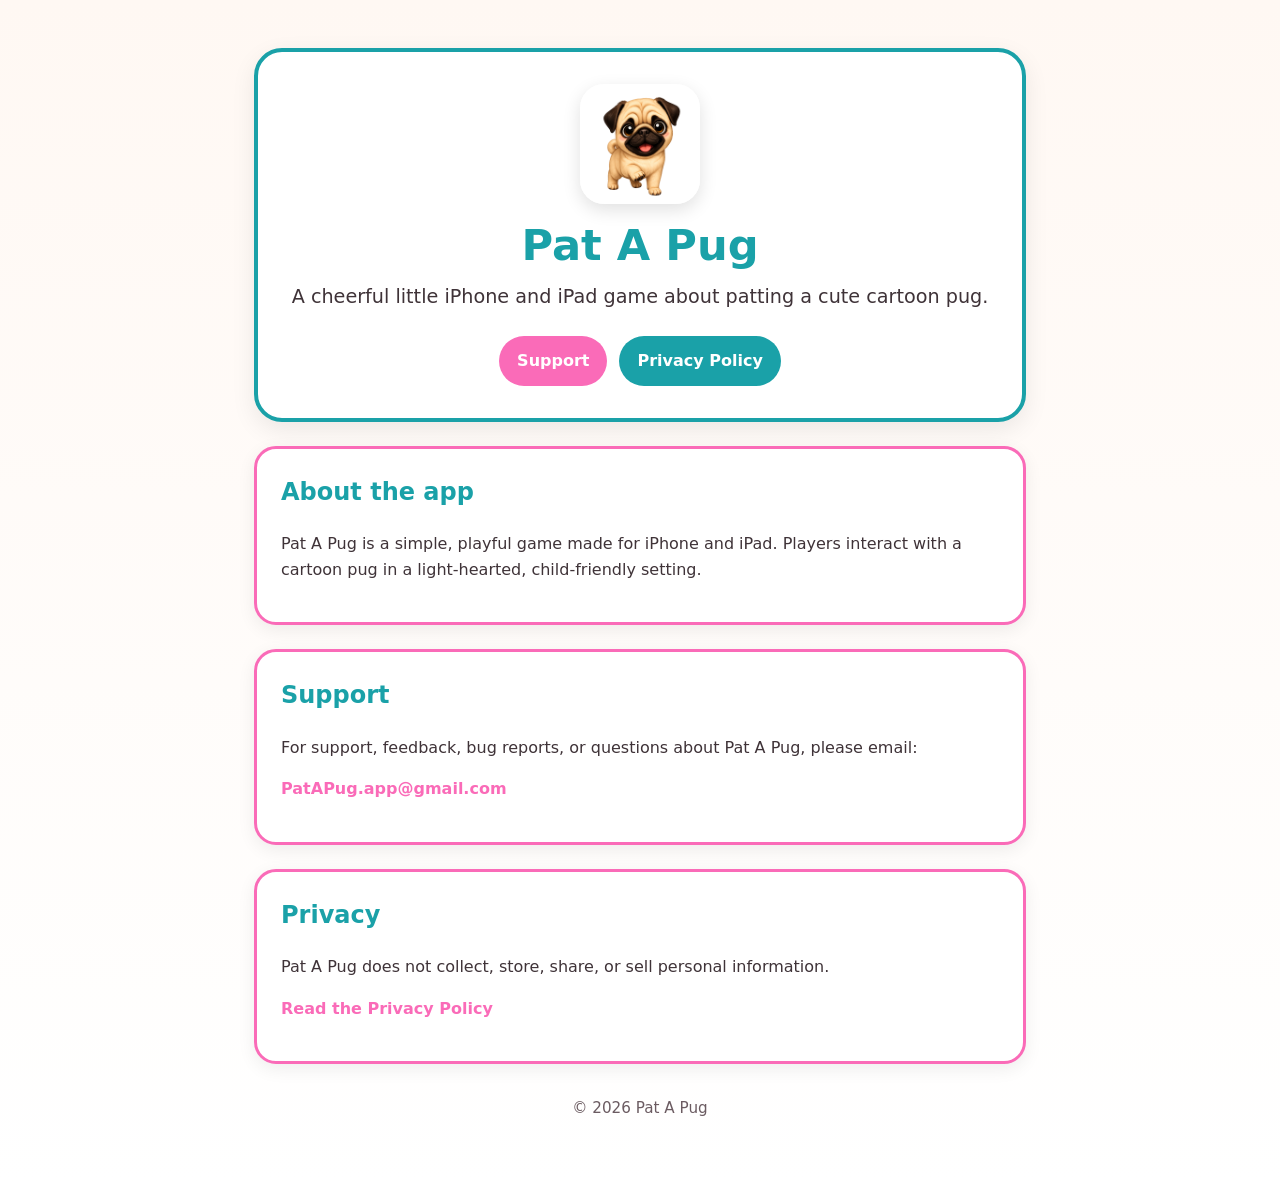
<file: index.html>
<!doctype html>
<html lang="en">
<head>
  <meta charset="utf-8">
  <meta name="viewport" content="width=device-width, initial-scale=1">
  <title>Pat A Pug</title>
  <link rel="stylesheet" href="style.css">
</head>

<body>
  <main class="page">
    <section class="hero">
      <img src="app_icon.png" alt="Pat A Pug app icon" class="app-icon">

      <h1>Pat A Pug</h1>
      <p class="tagline">A cheerful little iPhone and iPad game about patting a cute cartoon pug.</p>

      <div class="button-row">
        <a class="button" href="support.html">Support</a>
        <a class="button secondary" href="privacy.html">Privacy Policy</a>
      </div>
    </section>

    <section class="card">
      <h2>About the app</h2>
      <p>
        Pat A Pug is a simple, playful game made for iPhone and iPad.
        Players interact with a cartoon pug in a light-hearted, child-friendly setting.
      </p>
    </section>

    <section class="card">
      <h2>Support</h2>
      <p>
        For support, feedback, bug reports, or questions about Pat A Pug, please email:
      </p>
      <p>
        <a href="mailto:PatAPug.app@gmail.com">PatAPug.app@gmail.com</a>
      </p>
    </section>

    <section class="card">
      <h2>Privacy</h2>
      <p>
        Pat A Pug does not collect, store, share, or sell personal information.
      </p>
      <p>
        <a href="privacy.html">Read the Privacy Policy</a>
      </p>
    </section>

    <footer class="footer">
      <p>© 2026 Pat A Pug</p>
    </footer>
  </main>
</body>
</html>
</file>
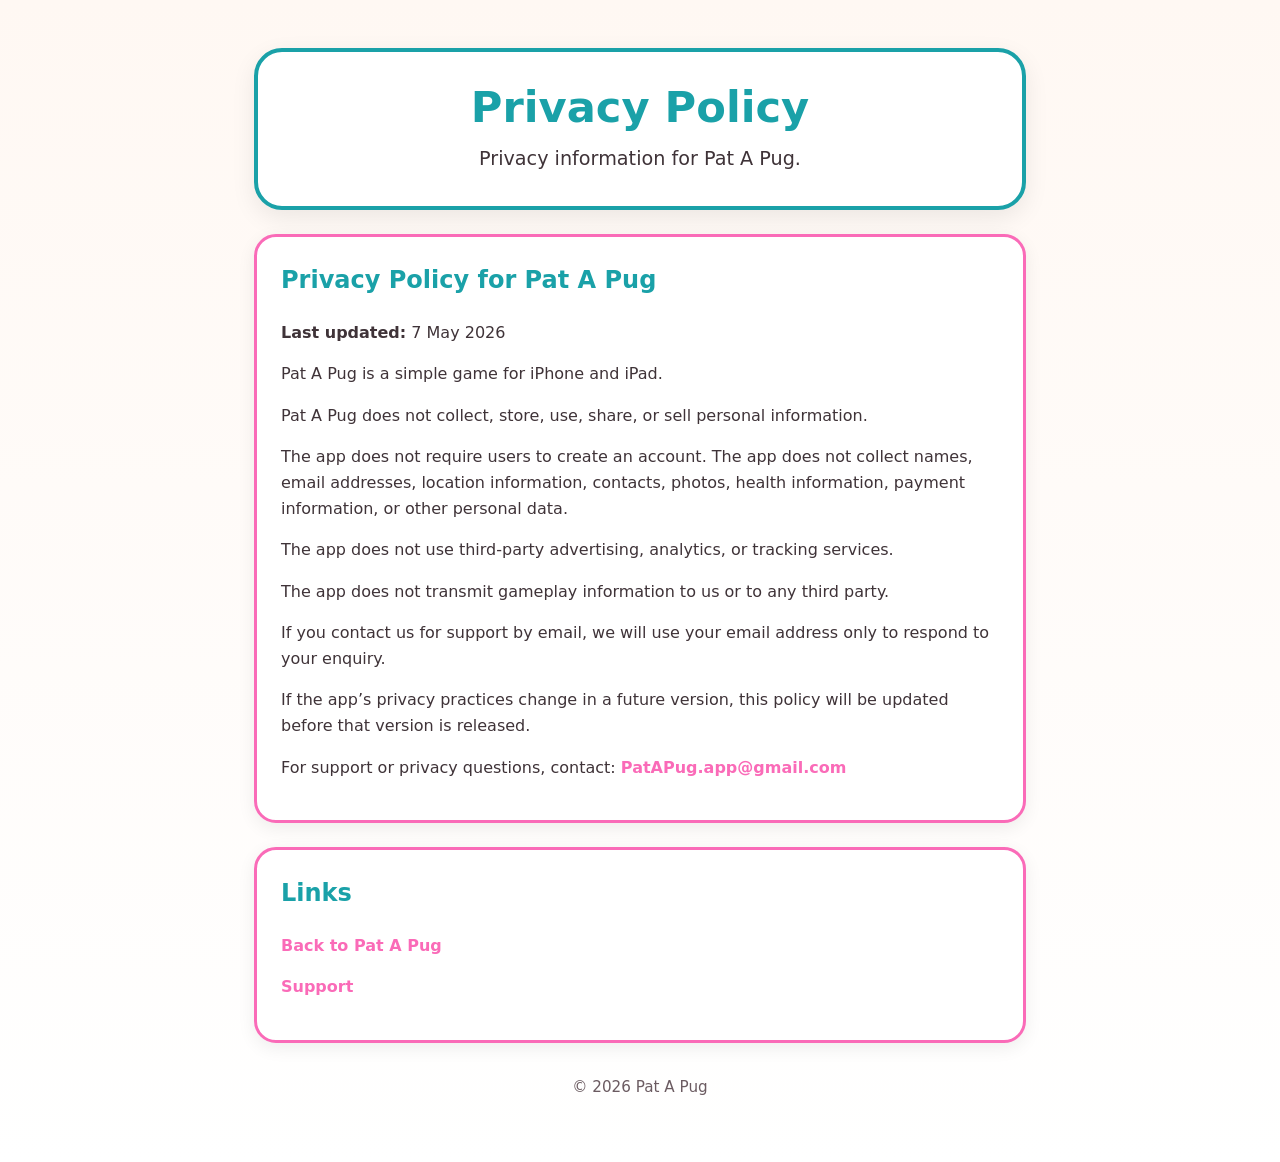
<file: privacy.html>
<!doctype html>
<html lang="en">
<head>
  <meta charset="utf-8">
  <meta name="viewport" content="width=device-width, initial-scale=1">
  <title>Pat A Pug Privacy Policy</title>
  <link rel="stylesheet" href="style.css">
</head>

<body>
  <main class="page">
    <section class="hero">
      <h1>Privacy Policy</h1>
      <p class="tagline">Privacy information for Pat A Pug.</p>
    </section>

    <section class="card">
      <h2>Privacy Policy for Pat A Pug</h2>
      <p><strong>Last updated:</strong> 7 May 2026</p>

      <p>
        Pat A Pug is a simple game for iPhone and iPad.
      </p>

      <p>
        Pat A Pug does not collect, store, use, share, or sell personal information.
      </p>

      <p>
        The app does not require users to create an account. The app does not collect names,
        email addresses, location information, contacts, photos, health information, payment
        information, or other personal data.
      </p>

      <p>
        The app does not use third-party advertising, analytics, or tracking services.
      </p>

      <p>
        The app does not transmit gameplay information to us or to any third party.
      </p>

      <p>
        If you contact us for support by email, we will use your email address only to respond
        to your enquiry.
      </p>

      <p>
        If the app’s privacy practices change in a future version, this policy will be updated
        before that version is released.
      </p>

      <p>
        For support or privacy questions, contact:
        <a href="mailto:PatAPug.app@gmail.com">PatAPug.app@gmail.com</a>
      </p>
    </section>

    <section class="card">
      <h2>Links</h2>
      <p><a href="index.html">Back to Pat A Pug</a></p>
      <p><a href="support.html">Support</a></p>
    </section>

    <footer class="footer">
      <p>© 2026 Pat A Pug</p>
    </footer>
  </main>
</body>
</html>
</file>
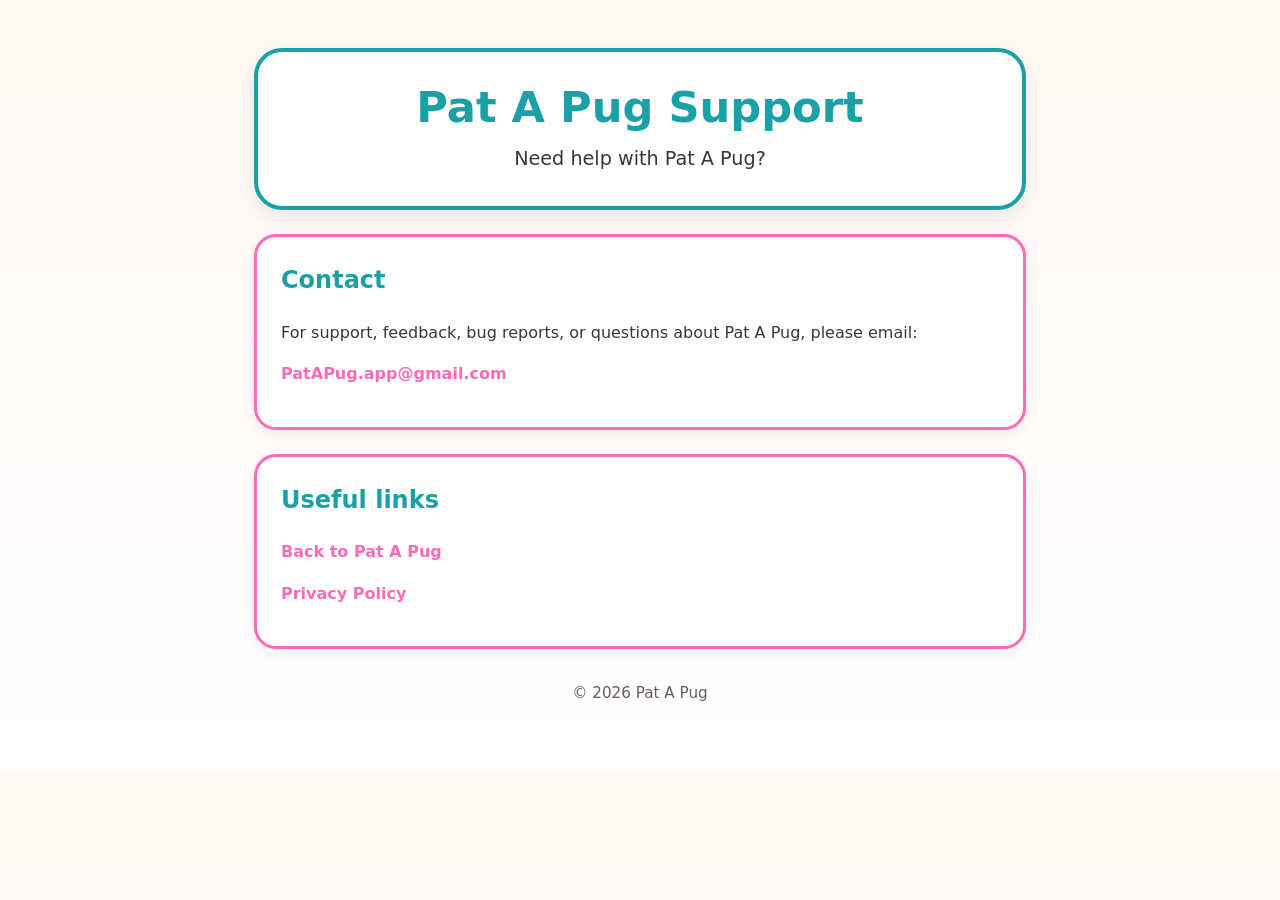
<file: support.html>
<!doctype html>
<html lang="en">
<head>
  <meta charset="utf-8">
  <meta name="viewport" content="width=device-width, initial-scale=1">
  <title>Pat A Pug Support</title>
  <link rel="stylesheet" href="style.css">
</head>

<body>
  <main class="page">
    <section class="hero">
      <h1>Pat A Pug Support</h1>
      <p class="tagline">Need help with Pat A Pug?</p>
    </section>

    <section class="card">
      <h2>Contact</h2>
      <p>
        For support, feedback, bug reports, or questions about Pat A Pug, please email:
      </p>
      <p>
        <a href="mailto:PatAPug.app@gmail.com">PatAPug.app@gmail.com</a>
      </p>
    </section>

    <section class="card">
      <h2>Useful links</h2>
      <p><a href="index.html">Back to Pat A Pug</a></p>
      <p><a href="privacy.html">Privacy Policy</a></p>
    </section>

    <footer class="footer">
      <p>© 2026 Pat A Pug</p>
    </footer>
  </main>
</body>
</html>
</file>
<file: style.css>
:root {
  --patapug-pink: #FA6BB8;
  --patapug-teal: #1AA1A8;
  --patapug-cream: #FFF8F3;
  --patapug-text: #3F3338;
  --patapug-white: #FFFFFF;
}

* {
  box-sizing: border-box;
}

body {
  font-family: system-ui, -apple-system, BlinkMacSystemFont, "Segoe UI", sans-serif;
  margin: 0;
  padding: 0;
  line-height: 1.6;
  color: var(--patapug-text);
  background: linear-gradient(180deg, var(--patapug-cream), #ffffff);
}

.page {
  max-width: 820px;
  margin: 0 auto;
  padding: 48px 24px;
}

.hero {
  background: var(--patapug-white);
  border: 4px solid var(--patapug-teal);
  border-radius: 28px;
  padding: 32px;
  box-shadow: 0 8px 24px rgba(0, 0, 0, 0.08);
  text-align: center;
}

.app-icon {
  width: 120px;
  height: 120px;
  max-width: 120px;
  object-fit: cover;
  border-radius: 24px;
  display: block;
  margin: 0 auto 18px;
  box-shadow: 0 6px 18px rgba(0, 0, 0, 0.12);
}

h1 {
  margin: 0 0 12px;
  font-size: 2.7rem;
  line-height: 1.1;
  color: var(--patapug-teal);
}

h2 {
  margin-top: 0;
  color: var(--patapug-teal);
}

.tagline {
  font-size: 1.2rem;
  margin: 0;
}

.card {
  background: var(--patapug-white);
  border-radius: 22px;
  padding: 24px;
  margin-top: 24px;
  border: 3px solid var(--patapug-pink);
  box-shadow: 0 5px 18px rgba(0, 0, 0, 0.07);
}

a {
  color: var(--patapug-pink);
  font-weight: 700;
  text-decoration: none;
}

a:hover {
  text-decoration: underline;
}

.button-row {
  display: flex;
  flex-wrap: wrap;
  gap: 12px;
  justify-content: center;
  margin-top: 24px;
}

.button {
  display: inline-block;
  background: var(--patapug-pink);
  color: white;
  padding: 12px 18px;
  border-radius: 999px;
  font-weight: 800;
  text-decoration: none;
}

.button.secondary {
  background: var(--patapug-teal);
}

.button:hover {
  text-decoration: none;
  opacity: 0.92;
}

.footer {
  margin-top: 32px;
  text-align: center;
  font-size: 0.95rem;
  color: #6b5b61;
}

.policy-list {
  padding-left: 20px;
}

@media (max-width: 600px) {
  .page {
    padding: 28px 16px;
  }

  .hero {
    padding: 24px 18px;
  }

  .app-icon {
    width: 96px;
    height: 96px;
    max-width: 96px;
    border-radius: 20px;
  }

  h1 {
    font-size: 2.2rem;
  }

  .tagline {
    font-size: 1.05rem;
  }
}
</file>
